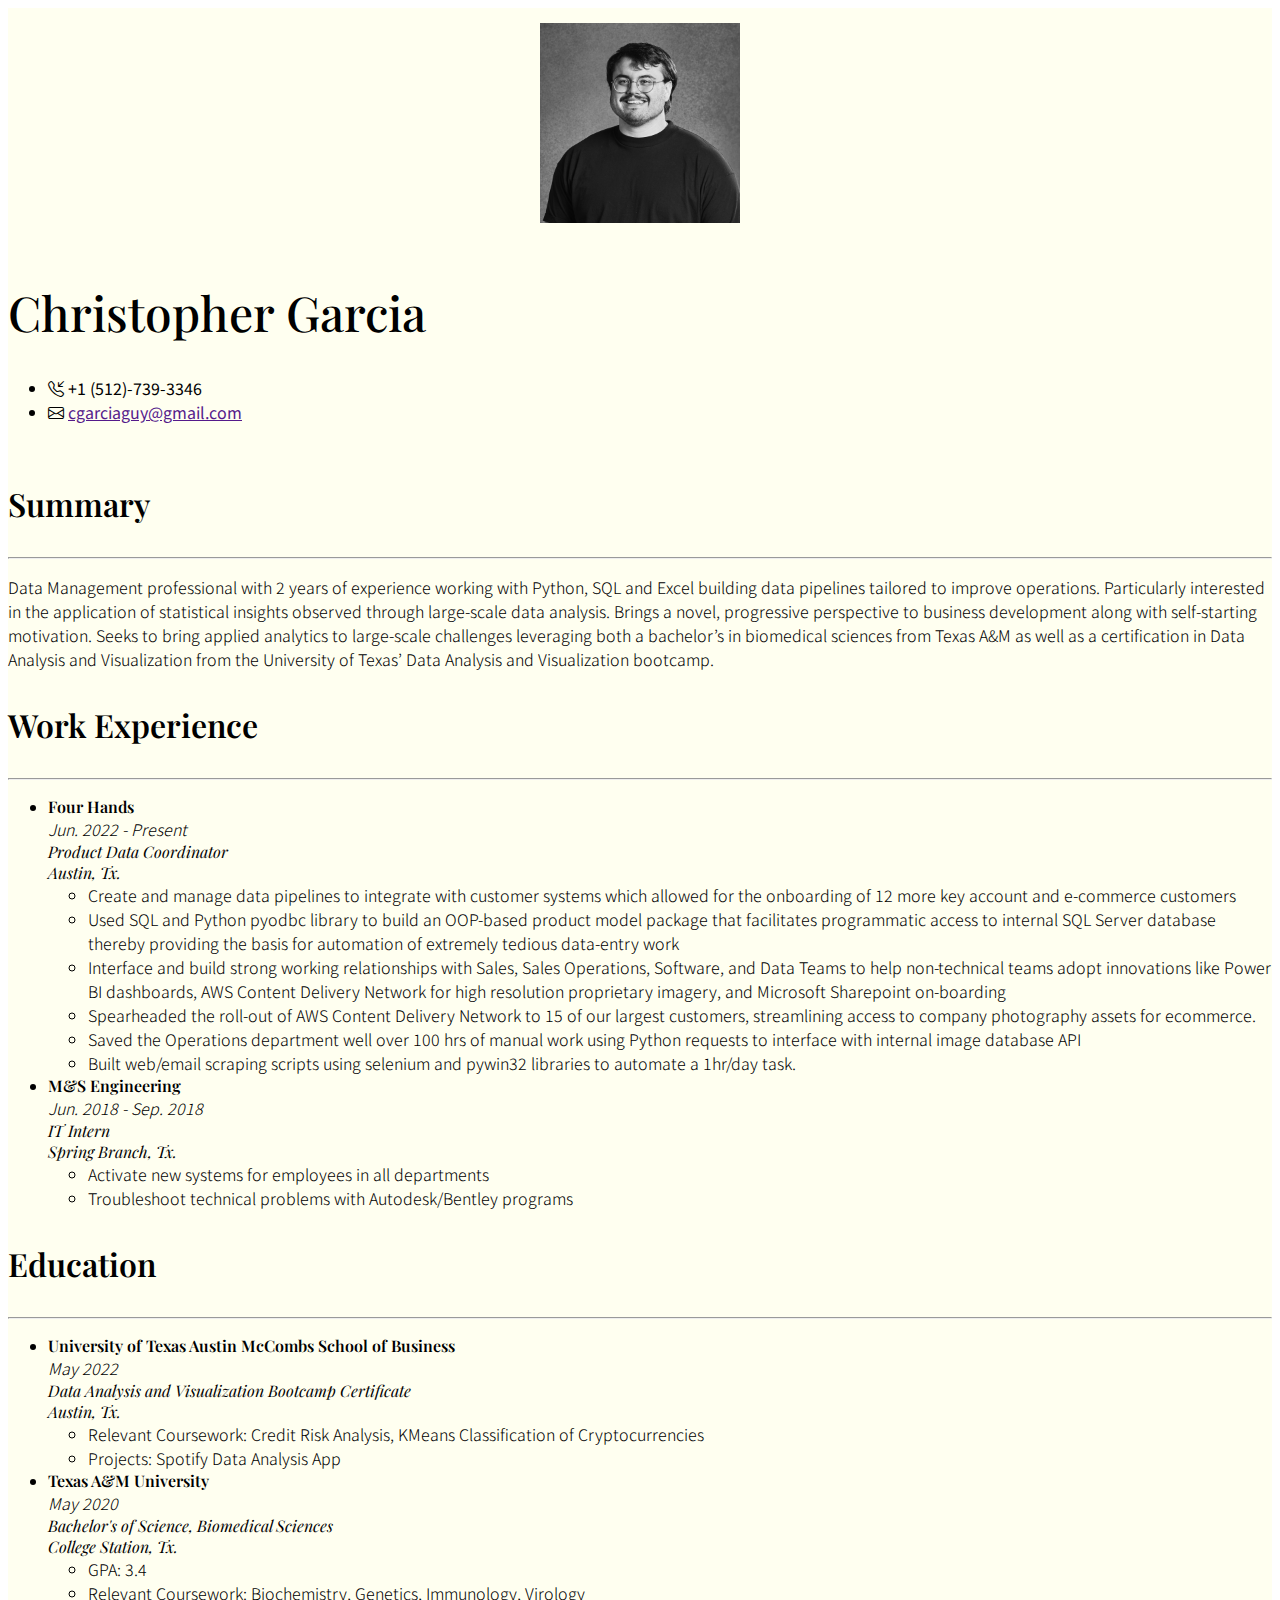
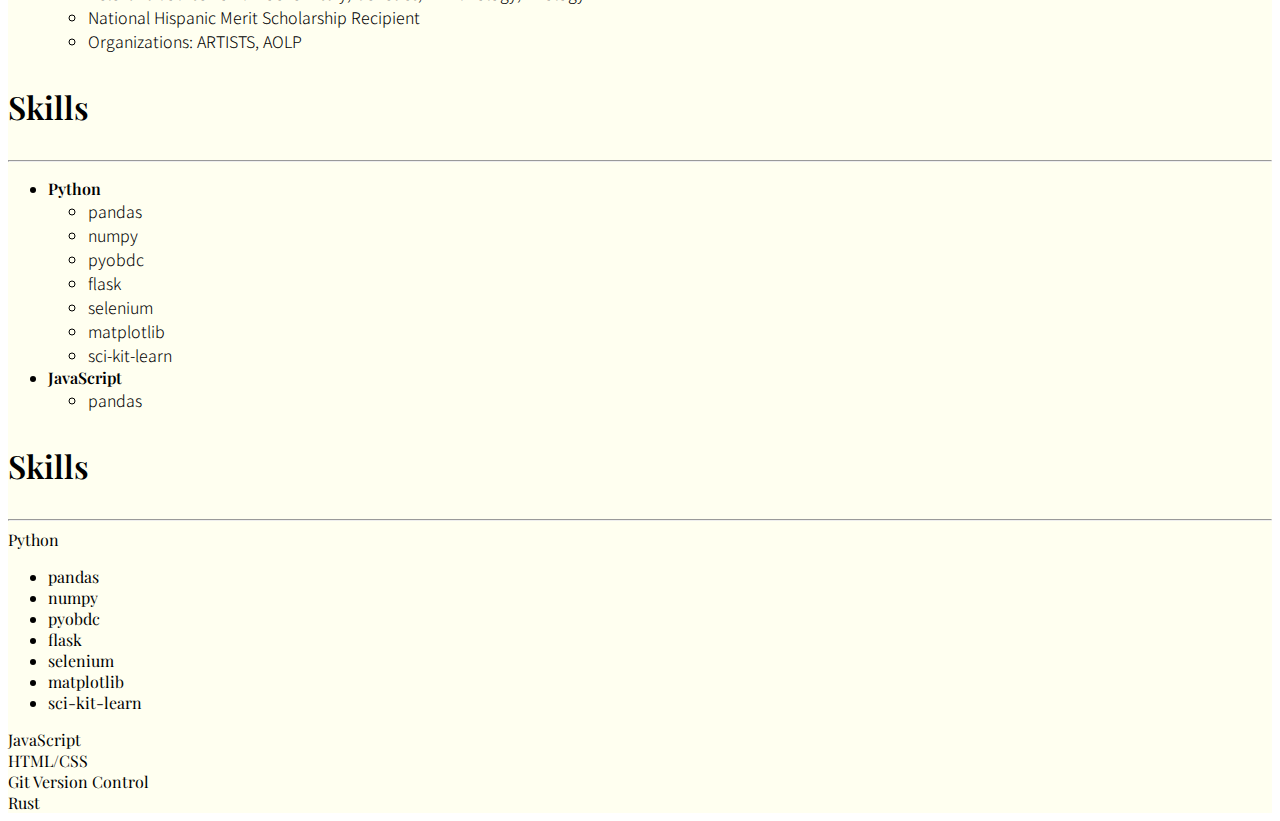
<file: index.html>
<!doctype html>
<html lang="en">
    <head>
        <meta charset="utf-8">
        <meta name="viewport" content="width=device-width, initial-scale=1">
        <title>Chris Garcia</title>
        <link rel="stylesheet" href="resources/css/style.css">
        <link rel="stylesheet" href="https://cdn.jsdelivr.net/npm/bootstrap-icons@1.11.3/font/bootstrap-icons.min.css">
        <link href="https://cdn.jsdelivr.net/npm/bootstrap@5.3.2/dist/css/bootstrap.min.css" rel="stylesheet" integrity="sha384-T3c6CoIi6uLrA9TneNEoa7RxnatzjcDSCmG1MXxSR1GAsXEV/Dwwykc2MPK8M2HN" crossorigin="anonymous">
        
        <link rel="preconnect" href="https://fonts.googleapis.com">
        <link rel="preconnect" href="https://fonts.gstatic.com" crossorigin>
        <link href="https://fonts.googleapis.com/css2?family=Playfair+Display:ital,wght@0,400..900;1,400..900&display=swap" rel="stylesheet">
        <link href="https://fonts.googleapis.com/css2?family=Noto+Sans+JP:wght@100..900&family=Playfair+Display:ital,wght@0,400..900;1,400..900&family=Raleway:ital,wght@0,100..900;1,100..900&display=swap" rel="stylesheet">

    </head>
    <body>

        <main>

            <!-- Main Container -->
            <div class="main-container container pt-5">
                <div class="profile-img-row row">

                    <!-- Image Column -->
                    <div class="col-12">
                        <img class="rounded-circle" src="./resources/images/Christopher_Garcia_628.jpg" id="profile-img">
                    </div>

                </div>

                <div class="profile-header-row row">

                    <!-- Name/Contact Column -->
                    <div class="col-10 mx-auto">
                        <div>
                            <h1 class="resume-name text-center">Christopher Garcia</h1>
                            <ul class="functional-text text-center list-inline">
                                <li class="list-inline-item">
                                    <i class="bi bi-telephone-inbound me-2"></i>
                                    <span>+1 (512)-739-3346</span>
                                </li>
                                <li class="list-inline-item me-md-3 me-lg-5">
                                    <i class="bi bi-envelope me-2"></i>
                                    <a href=""><span>cgarciaguy@gmail.com</span></a>
                                </li>
                            </ul>
                        </div>
                    </div>

                </div>

                

                <!-- Summary -->
                <div class="row mt-3">

                    <div class="col-10 mx-auto">
                        <h3 class="sub-head-text">Summary</h3>

                        <!-- Section Break -->
                        <hr class="mt-1">

                        <p class="block-text">
                            Data Management professional with 2 years of experience working with Python, SQL and Excel building data pipelines tailored to improve operations. Particularly interested in the application of statistical insights observed through large-scale data analysis. Brings a novel, progressive perspective to business development along with self-starting motivation. Seeks to bring applied analytics to large-scale challenges leveraging both a bachelor’s in biomedical sciences from Texas A&M as well as a certification in Data Analysis and Visualization from the University of Texas’ Data Analysis and Visualization bootcamp.
                        </p>
                    </div>
                    
                </div>

                <!-- Summary -->
                <div class="row mt-3">

                    <div class="col-10 mx-auto">
                        <h3 class="sub-head-text">Work Experience</h3>

                        <!-- Section Break -->
                        <hr class="mt-1">

                        <ul class="list-unstyled">
                            <li>
                                <div class="d-flex flex-column mb-3">

                                    <div class="d-flex flex-row justify-content-between">
                                        <div class="text-style-institution-name">Four Hands</div>
                                        <div class="text-style-years">Jun. 2022 - Present</div>
                                    </div>

                                    <div class="d-flex flex-row justify-content-between">
                                        <div class="text-style-job-title">Product Data Coordinator</div>
                                        <div class="text-style-institution-place">Austin, Tx.</div>
                                    </div>
                                    
                                    <div class="block-text">
                                        <ul>
                                            <li>Create and manage data pipelines to integrate with customer systems which allowed for the onboarding of 12 more key account and e-commerce customers</li>
                                            <li>Used SQL and Python pyodbc library to build an OOP-based product model package that facilitates programmatic access to internal SQL Server database thereby providing the basis for automation of extremely tedious data-entry work</li>
                                            <li>Interface and build strong working relationships with Sales, Sales Operations, Software, and Data Teams to help non-technical teams adopt innovations like Power BI dashboards, AWS Content Delivery Network for high resolution proprietary imagery, and Microsoft Sharepoint on-boarding</li>
                                            <li>Spearheaded the roll-out of AWS Content Delivery Network to 15 of our largest customers, streamlining access to company photography assets for ecommerce.</li>
                                            <li>Saved the Operations department well over 100 hrs of manual work using Python requests to interface with internal image database API</li>
                                            <li>Built web/email scraping scripts using selenium and pywin32 libraries to automate a 1hr/day task.</li>
                                        </ul>
                                    </div>
                                </div>
                            </li>
                            <li>
                                <div class="d-flex flex-column mb-3">
                                    <div class="d-flex flex-row justify-content-between">
                                        <div class="text-style-institution-name">M&S Engineering</div>
                                        <div class="text-style-years">Jun. 2018 - Sep. 2018</div>
                                    </div>

                                    <div class="d-flex flex-row justify-content-between">
                                        <div class="text-style-job-title">IT Intern</div>
                                        <div class="text-style-institution-place">Spring Branch, Tx.</div>
                                    </div>
                                    
                                    <div class="block-text">
                                        <ul>
                                            <li>Activate new systems for employees in all departments</li>
                                            <li>Troubleshoot technical problems with Autodesk/Bentley programs</li>
                                        </ul>
                                    </div>
                                </div>
                            </li>
                        </ul>
                    </div>

                    <div class="col-10 mx-auto">
                        <h3 class="sub-head-text">Education</h3>

                        <!-- Section Break -->
                        <hr class="mt-1">

                        <ul class="list-unstyled">
                            <li>
                                <div class="d-flex flex-column mb-3">
                                    <div class="d-flex flex-row justify-content-between">
                                        <div class="text-style-institution-name">University of Texas Austin McCombs School of Business</div>
                                        <div class="text-style-years">May 2022</div>
                                    </div>

                                    <div class="d-flex flex-row justify-content-between">
                                        <div class="text-style-job-title">Data Analysis and Visualization Bootcamp Certificate</div>
                                        <div class="text-style-institution-place">Austin, Tx.</div>
                                    </div>
                                    
                                    <div class="block-text">
                                        <ul>
                                            <li>Relevant Coursework: Credit Risk Analysis, KMeans Classification of Cryptocurrencies</li>
                                            <li>Projects: Spotify Data Analysis App</li>
                                        </ul>
                                    </div>
                                </div>
                            </li>
                            <li>
                                <div class="d-flex flex-column mb-3">
                                    <div class="d-flex flex-row justify-content-between">
                                        <div class="text-style-institution-name">Texas A&M University</div>
                                        <div class="text-style-years">May 2020</div>
                                    </div>

                                    <div class="d-flex flex-row justify-content-between">
                                        <div class="text-style-job-title">Bachelor's of Science, Biomedical Sciences</div>
                                        <div class="text-style-institution-place">College Station, Tx.</div>
                                    </div>
                                    
                                    <div class="block-text">
                                        <ul>
                                            <li>GPA: 3.4</li>
                                            <li>Relevant Coursework: Biochemistry, Genetics, Immunology, Virology</li>
                                            <li>National Hispanic Merit Scholarship Recipient</li>
                                            <li>Organizations: ARTISTS, AOLP</li>
                                        </ul>
                                    </div>
                                </div>
                            </li>
                        </ul>
                    </div>

                    <div class="col-10 mx-auto">
                        <h3 class="sub-head-text">Skills</h3>

                        <!-- Section Break -->
                        <hr class="mt-1">

                        <ul class="list-unstyled">
                            <li>
                                <div class="d-flex flex-column mb-3">
                                    <div class="d-flex flex-row justify-content-between">
                                        <div class="text-style-institution-name">Python</div>
                                    </div>
                                    
                                    <div class="block-text">
                                        <ul>
                                            <li>pandas</li>
                                            <li>numpy</li>
                                            <li>pyobdc</li>
                                            <li>flask</li>
                                            <li>selenium</li>
                                            <li>matplotlib</li>
                                            <li>sci-kit-learn</li>
                                        </ul>
                                    </div>
                                </div>
                            </li>
                            <li>
                                <div class="d-flex flex-column mb-3">
                                    <div class="d-flex flex-row justify-content-between">
                                        <div class="text-style-institution-name">JavaScript</div>
                                    </div>
                                    
                                    <div class="block-text">
                                        <ul>
                                            <li>pandas</li>
                                        </ul>
                                    </div>
                                </div>
                            </li>
                        </ul>
                    </div>

                    <div class="col-10 mx-auto">
                        <h3 class="sub-head-text">Skills</h3>

                        <!-- Section Break -->
                        <hr class="mt-1">

                        <div class="d-flex flex-row justify-content-between">
                            <div>
                                <span>Python</span>
                                <ul>
                                    <li>pandas</li>
                                    <li>numpy</li>
                                    <li>pyobdc</li>
                                    <li>flask</li>
                                    <li>selenium</li>
                                    <li>matplotlib</li>
                                    <li>sci-kit-learn</li>
                                </ul>
                            </div>
                            <div><span>JavaScript</span></div>
                            <div><span>HTML/CSS</span></div>
                            <div><span>Git Version Control</span></div>
                            <div><span>Rust</span></div>
                        </div>
                    </div>
                    
                </div>

            </div>
        </main>

        <script src="https://cdn.jsdelivr.net/npm/bootstrap@5.3.2/dist/js/bootstrap.bundle.min.js" integrity="sha384-C6RzsynM9kWDrMNeT87bh95OGNyZPhcTNXj1NW7RuBCsyN/o0jlpcV8Qyq46cDfL" crossorigin="anonymous"></script>
    </body>
</html>
</file>
<file: resources/css/style.css>
@media (min-width: 992px) {
    .header-row {
        text-align: center;
    }
}




div {
    /* outline: 1px solid black; */
}

body {
    font-family: "Playfair Display", serif !important;
}

/* Colors */


.main-container {
    background-color: ivory !important;
}


/* Fonts */
.resume-name {
    font-family: "Playfair Display", serif !important;
    font-weight: 500;
    font-size: 48px;
}

.sub-head-text {
    font-weight: 600;
    font-size: 32px;
}

.block-text {
    font-family: "Noto Sans JP", sans-serif !important;
    font-weight: 300;
}

.functional-text {
    font-family: "Noto Sans JP", sans-serif !important;
}

.profile-header-row {
    padding-top: 10px;
    padding-bottom: 10px;
    text-align: left;
}

.text-style-institution-name {
    font-weight: 600;
}

.text-style-institution-place {
    font-weight: 300;
    font-style: italic;
}

.text-style-job-title {
    font-weight: 300;
    font-style: italic;
}

.text-style-years {
    font-family: "Noto Sans JP", sans-serif !important;
    font-weight: 300;
    font-style: italic;
}





#profile-img {
    max-width: 200px;
    max-height: 200px;
    min-width: 100px;
    margin: auto;
    display: block;

    border: 15px solid ivory;
    padding: 0;
}
</file>
